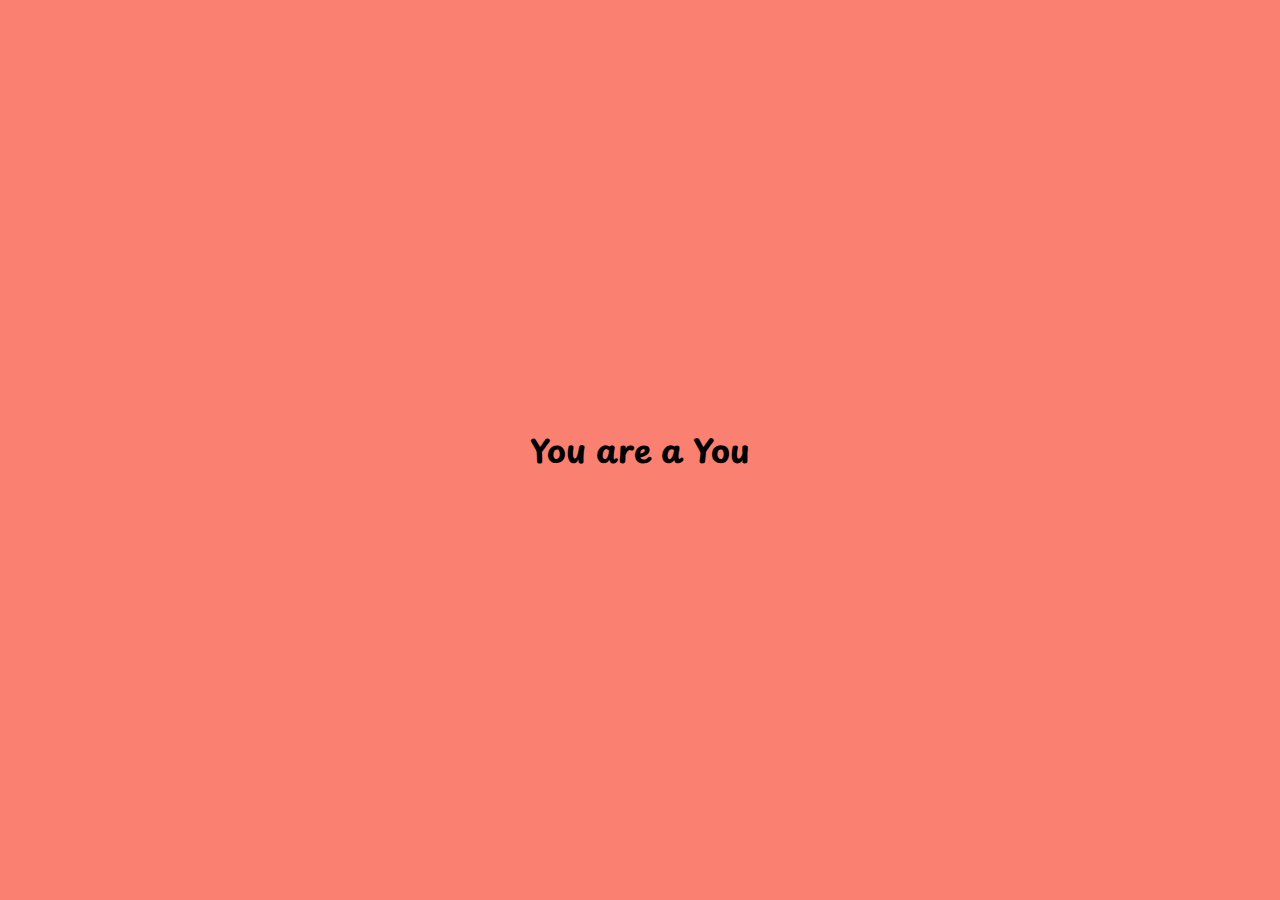
<file: Auto-text-effect-animation/index.html>
<!DOCTYPE html>
<html lang="en">
<head>
    <meta charset="UTF-8">
    <meta name="viewport" content="width=device-width, initial-scale=1.0">
    <title>Auto Text Effect Animation</title>
    <link rel="stylesheet" href="style.css">
</head>
<body>
    <div class="container">

    </div>

    <script src="script.js"></script>
</body>
</html>
</file>
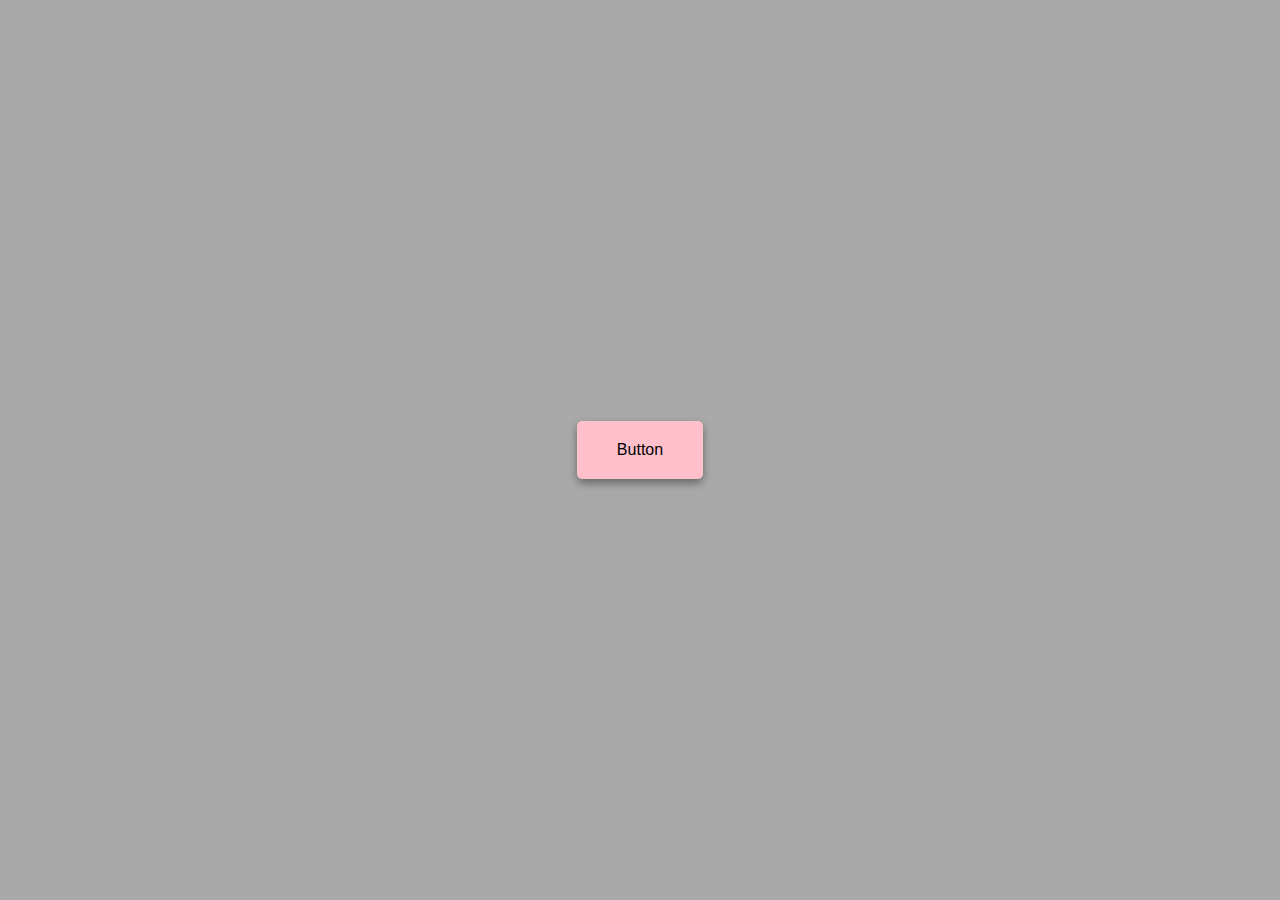
<file: Button-Ripple Effect/index.html>
<!DOCTYPE html>
<html lang="en">
<head>
    <meta charset="UTF-8">
    <meta name="viewport" content="width=device-width, initial-scale=1.0">
    <title>Button Ripple Effect</title>
    <link rel="stylesheet" href="style.css">
</head>
<body>
    <a href="#" class="btn"><span>Button</span></a>

    <script src="script.js"></script>
</body>
</html>
</file>
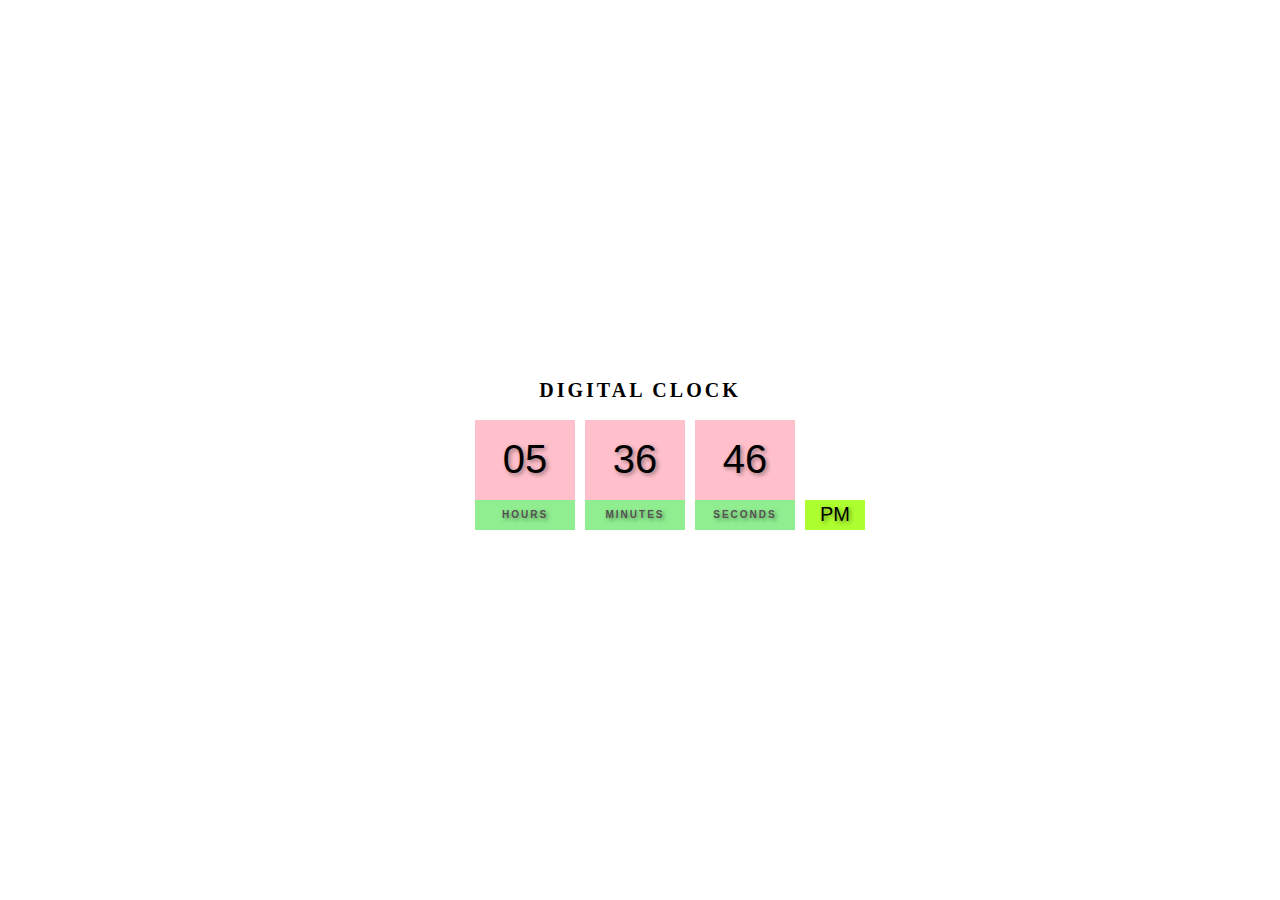
<file: Digital Clock/index.html>
<!DOCTYPE html>
<html lang="en">
<head>
    <meta charset="UTF-8">
    <meta name="viewport" content="width=device-width, initial-scale=1.0">
    <title>Digital Clock</title>
    <link rel="stylesheet" href="style.css">
</head>
<body>
    <h1>Digital Clock</h1>
    <div class="clock">
        <div>
            <span id="hours"></span>
            <span class="text">Hours</span>
        </div>
        <div>
            <span id="minutes"></span>
            <span class="text">Minutes</span>
        </div>
        <div>
            <span id="seconds"></span>
            <span class="text">Seconds</span>
        </div>
        <div>
            <span id="ampm">AM</span>
        </div>
    </div>

    <script src="script.js"></script>
</body>
</html>
</file>
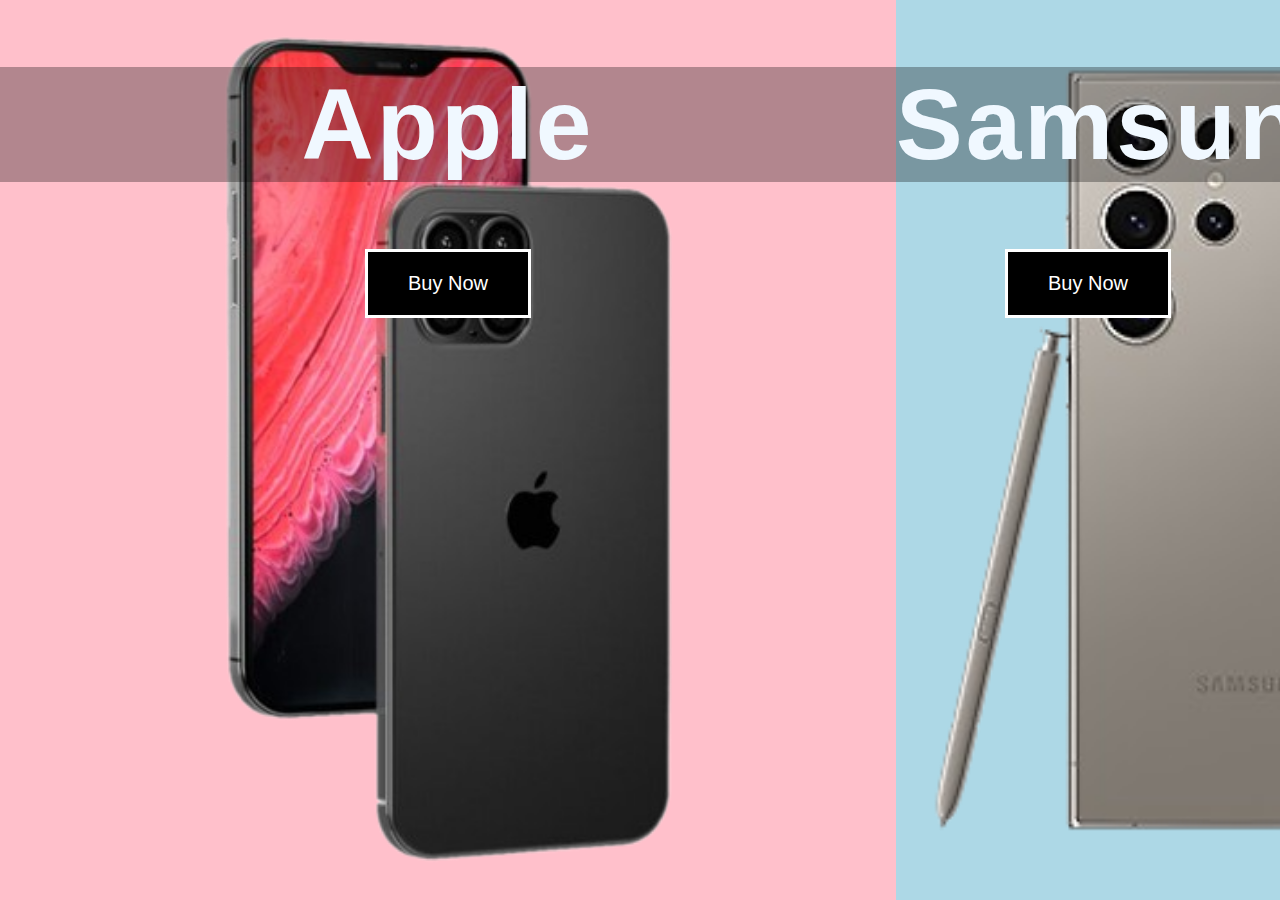
<file: Double Landing Page/index.html>
<!DOCTYPE html>
<html lang="en">
<head>
    <meta charset="UTF-8">
    <meta name="viewport" content="width=device-width, initial-scale=1.0">
    <title>Double Landing Page</title>
    <link rel="stylesheet" href="style.css">
</head>
<body>
    <div class="container">
        <div class="split left">
            <h1>Apple</h1>
            <button class="btn">Buy Now</button>
        </div>
        <div class="split right">
            <h1>Samsung</h1>
            <button class="btn">Buy Now</button>
        </div>

    </div>
    

    <script src="script.js"></script>
</body>
</html>
</file>
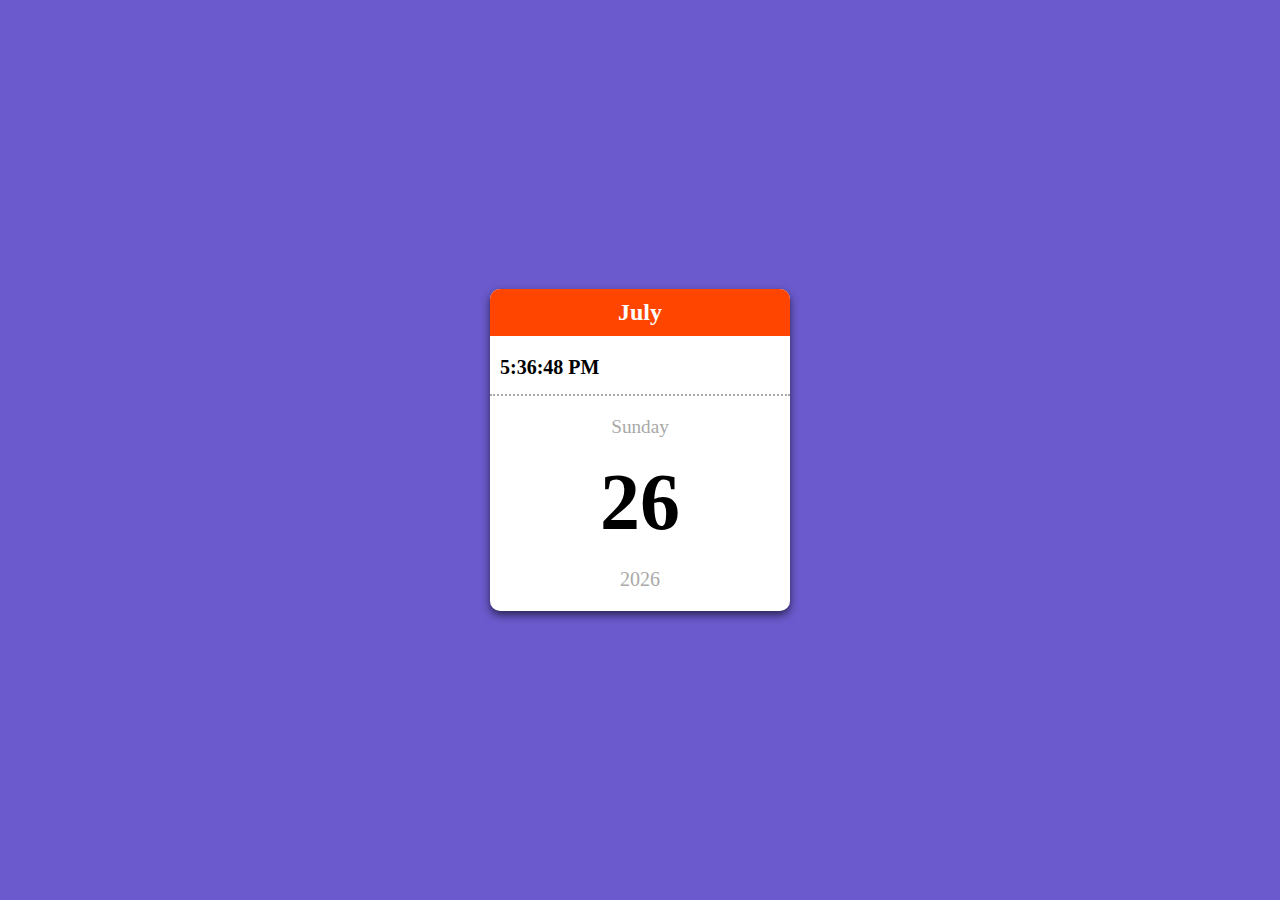
<file: Mini-Calender/index.html>
<!DOCTYPE html>
<html lang="en">
<head>
    <meta charset="UTF-8">
    <meta name="viewport" content="width=device-width, initial-scale=1.0">
    <title>Mini-Calendar</title>
    <link rel="stylesheet" href="style.css">
</head>
<body>
    <div class="calendar-container">
        <p class="month-name" id="month-name">Novenber</p>
        <p class="time" id="time">dgududg</p>
        <p class="day-name" id="day-name">Friday</p>
        <p class="date" id="date">20</p>
        <p class="year" id="year">2020</p>
    </div>
    <script src="script.js"></script>
</body>
</html>
</file>
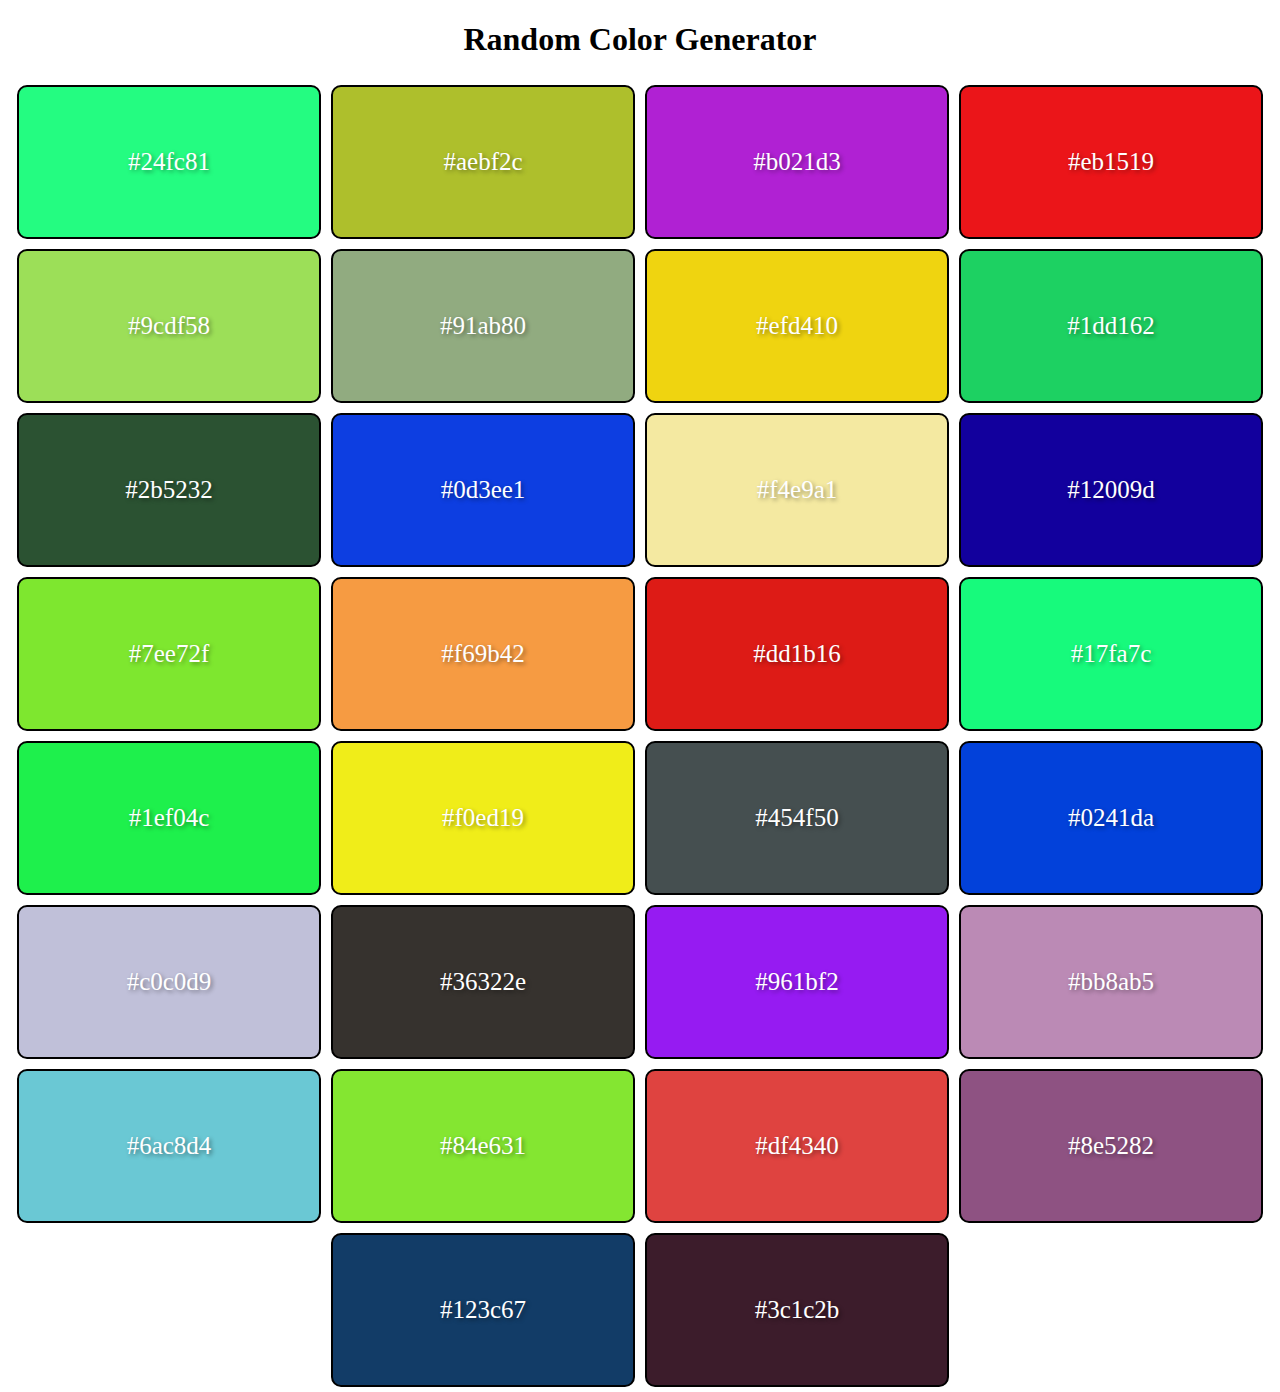
<file: Random Color Generator/index.html>
<!DOCTYPE html>
<html lang="en">
<head>
    <meta charset="UTF-8">
    <meta name="viewport" content="width=device-width, initial-scale=1.0">
    <title>Random Color Generator</title>
    <link rel="stylesheet" href="style.css">
</head>
<body>
    <h1>Random Color Generator</h1>
    <div class="container"></div>

    <script src="script.js"></script>
</body>
</html>
</file>
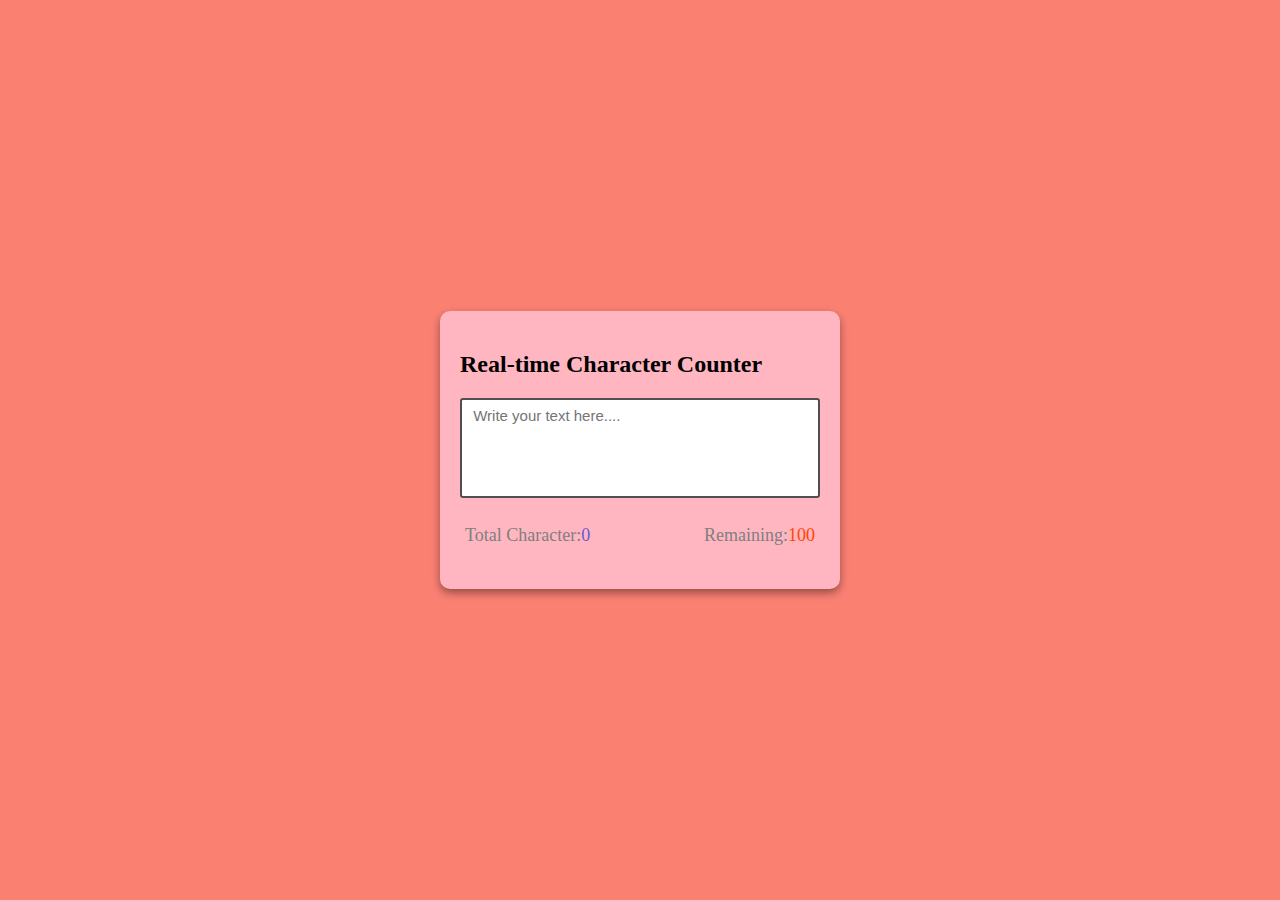
<file: Real-time Character Counter/index.html>
<!DOCTYPE html>
<html lang="en">
<head>
    <meta charset="UTF-8">
    <meta name="viewport" content="width=device-width, initial-scale=1.0">
    <title>Real-time Character Counter</title>
    <link rel="stylesheet" href="style.css">
</head>
<body>
    <div class="container">
        <h2>Real-time Character Counter</h2>
        <textarea id="textarea" class="textarea" placeholder=" Write your text here...." maxlength="100"></textarea>
        <div class="counter-container">
            <p>
                Total Character:<span class="total-counter" id="total-counter"></span>
            </p>
            <p>
                Remaining:<span class="remaining-counter" id="remaining-counter"></span>
            </p>
        </div>
    </div>
    
    <script src="script.js"></script>
</body>
</html>
</file>
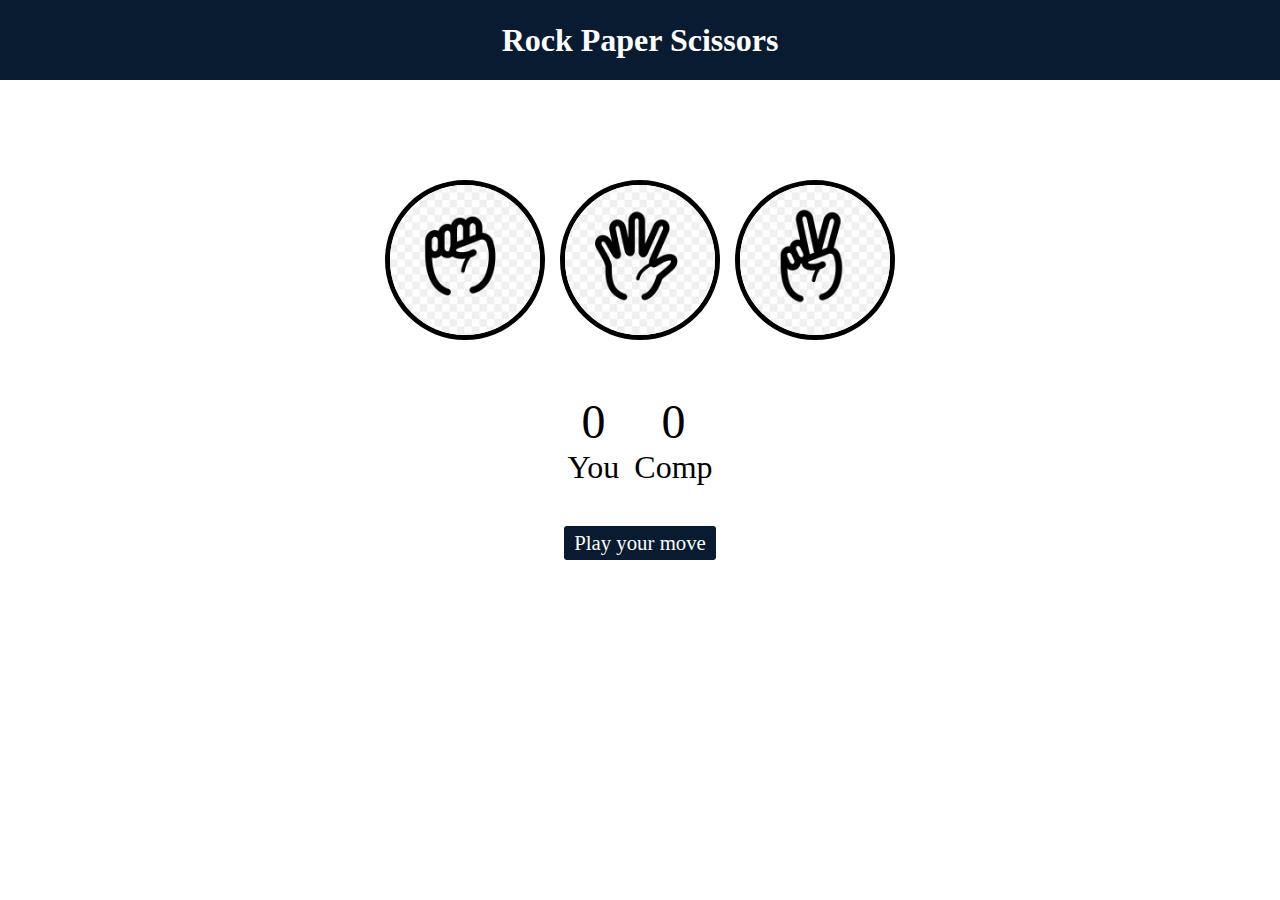
<file: Rock Paper Scissors game/index.html>
<!DOCTYPE html>
<html lang="en">
<head>
    <meta charset="UTF-8">
    <meta name="viewport" content="width=device-width, initial-scale=1.0">
    <title>Rock Paper Scissors Game</title>
    <link rel="stylesheet" href="style.css">
</head>
<body>
    <h1>Rock Paper Scissors</h1>
    <div class="choices">
        <div class="choice" id="rock">
            <img src="./images/rock.png">
        </div>
        <div class="choice" id="paper">
            <img src="./images/paper.png">
        </div>
        <div class="choice" id="scissors">
            <img src="./images/scissors.png">
        </div>
    </div>
    <div class="score-board">
        <div class="score">
            <p id="user-score">0</p>
            <p>You</p>
        </div>
        <div class="score">
            <p id="comp-score">0</p>
            <p>Comp</p> 
        </div>
    </div>
    <div class="msg-cointainer">
        <p id="msg">Play your move</p>
    </div>

    <script src="script.js"></script>
</body>
</html>
</file>
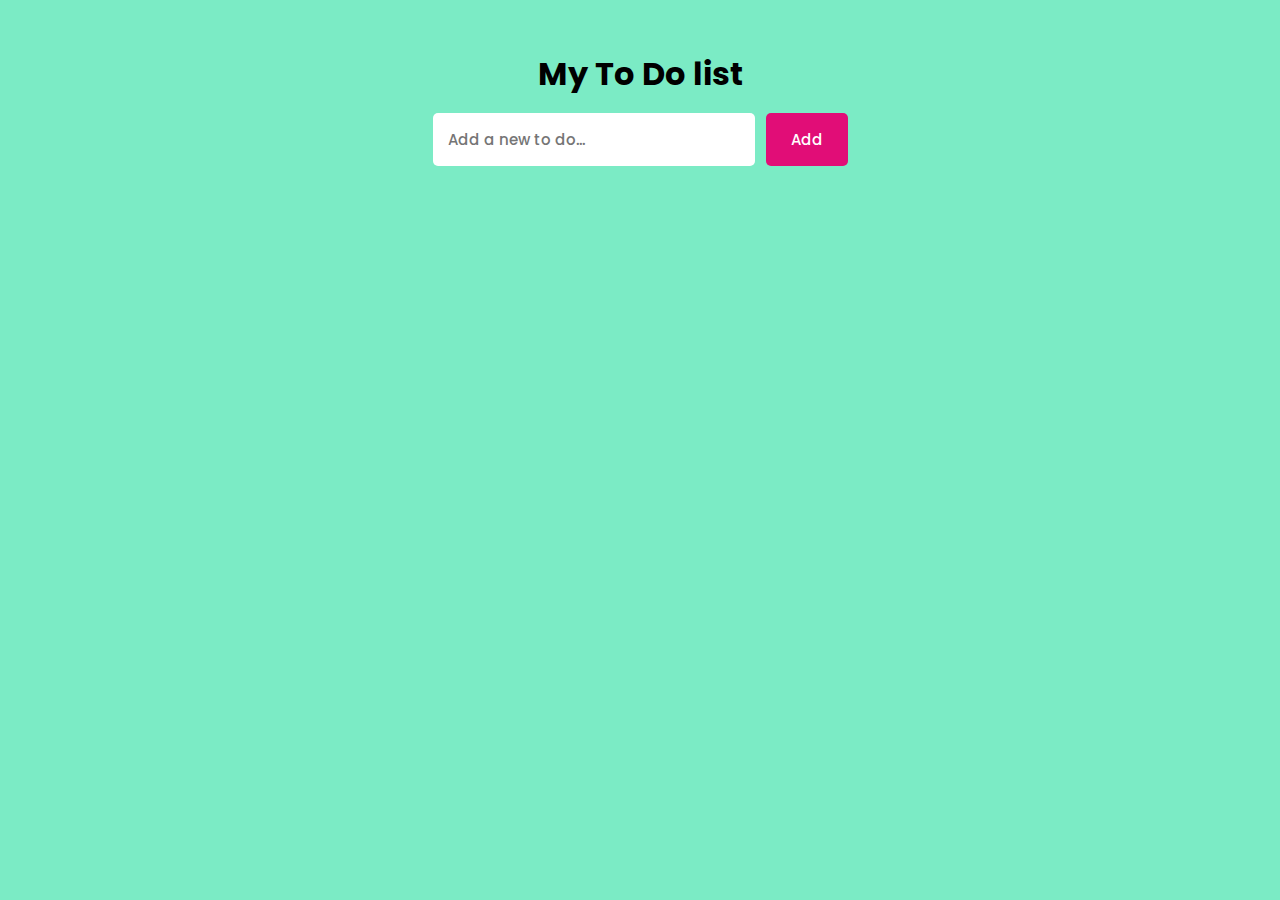
<file: To-Do List/index.html>
<!DOCTYPE html>
<html lang="en">
<head>
    <meta charset="UTF-8">
    <meta name="viewport" content="width=device-width, initial-scale=1.0">
    <title>To Do List</title>
    <link rel="stylesheet" href="style.css">
</head>
<body>
    <div class="container">
        <div class="input-container">
            <h1>My To Do list</h1>
            <input type="text" placeholder="Add a new to do..." id="inputBox">
            <input type="button" value="Add" id="addBtn">
        </div>

        <ul class="todolist" id="todoList">
            <!--li>Text1</li>
            <li>Text2</li>
            <li>Text3</li-->
        </ul>
    </div>
    <script src="script.js"></script>
</body>
</html>
</file>
<file: Auto-text-effect-animation/style.css>
@import url('https://fonts.googleapis.com/css2?family=Playpen+Sans:wght@100..800&display=swap');

*{
    margin: 0;
    padding: 0;
}

body{
    display: flex;
    justify-content: center;
    height: 100vh;
    align-items: center;
    background-color: salmon;
    font-family: "Playpen Sans", cursive;
}
</file>
<file: Button-Ripple Effect/style.css>
body{
    margin: 0;
    display: flex;
    justify-content: center;
    height: 100vh;
    align-items: center;
    font-family: sans-serif;
    background-color: darkgrey;
}

.btn{
    background-color: pink;
    padding: 20px 40px;
    border-radius: 5px;
    box-shadow: 0px 4px 8px rgba(0,0,0,.4);
    text-decoration: none;
    color: black;
    position: relative;
    overflow: hidden;
}

.btn span {
    position: relative;
    z-index: 1;
}

.btn::before{
    content: "";
    position: absolute;
    background: orangered;
    height: 0;
    width: 0;
    left: var(--xPos);
    top: var(--yPos);
    transform: translate(-50%, -50%);
    border-radius: 50%;
    transition: width 0.7s, height 0.7s;
}

.btn:hover::before{
    width: 300px;
    height: 300px;
}
</file>
<file: Digital Clock/style.css>
body{
    margin: 0;
    display: flex;
    flex-direction: column;
    justify-content: center;
    align-items: center;
    height: 100vh;
    background: url("https://images.unsplash.com/photo-1542273917363-3b1817f69a2d?w=1600&auto=format&fit=crop&q=60&ixlib=rb-4.0.3&ixid=M3wxMjA3fDB8MHxzZWFyY2h8NDd8fG5hdHVyZXxlbnwwfDB8MHx8fDA%3D");
    background-size: cover;
    overflow: hidden;
}

h1{
    text-transform: uppercase;
    letter-spacing: 3px;
    text-align: center;
    font-size: 20px;
    font-weight: bold;
}

.clock{
    display: flex;
}

.clock div{
    margin: 5px;
    position: relative;
}

.clock span{
    width: 100px;
    height: 80px;
    background-color: pink;
    display: flex;
    justify-content: center;
    align-items: center;
    font-family: sans-serif;
    font-size: 40px;
    text-shadow: 2px 2px 4px rgba(0,0,0,.4 );
}

.clock .text{
    height: 30px;
    font-size: 10px;
    text-transform: uppercase;
    letter-spacing: 2px;
    background: lightgreen;
    color: rgb(84, 81, 81);
    font-weight: bold;
}

.clock #ampm{
    position: absolute;
    bottom: 0;
    font-size: 20px;
    width: 60px;
    height: 30px;
    background: greenyellow;
}
</file>
<file: Double Landing Page/style.css>
body{
    margin: 0;
    padding: 0;
    display: flex;
    height: 100vh;
    justify-content: center;
    align-items: center;
    text-align: center;
    font-family: Impact, Haettenschweiler, 'Arial Narrow Bold', sans-serif;
}

.split{
    width: 50%;
    height: 100%;
    top: 0;
    overflow: hidden;
}

h1{
    font-size: 100px;
    color: aliceblue;
    backdrop-filter: brightness(.7);
    letter-spacing: 3px;
}

.btn{
    background-color: black;
    color: white;
    font-size: 20px;
    padding: 20px 40px;
    border: 3px solid;
    cursor: pointer;
    transition: 1s ;
    white-space: nowarp;
}

.btn:hover{
    background-color: white;
    color: black;
}

.split.left{
    position: absolute;
    left: 0;
    background-color: pink;
    background-image: url(apple-img.png);
    background-size: cover;
}

.split.right{
    position: absolute;
    right: 0;
    background-color: lightblue;
    background-image: url(samsung-img.png);
    background-size: cover;
}

.active-left .left{
    width: 70%;
}

.active-left .right{
    width: 30%;
}

.active-right .right{
    width: 70%;
}

.active-right .left{
    width: 30%;
}

.left , .right{
    transition: width 2s ease-in-out;
}
</file>
<file: Mini-Calender/style.css>
body{
    margin: 0;
    display: flex;
    justify-content: center;
    height: 100vh;
    align-items: center;
    font-family: cursive;
    background-color: slateblue;
}

.calendar-container{
    background-color: #fff;
    width: 300px;
    text-align: center;
    border-radius: 10px;
    box-shadow: 0 4px 8px rgba(0,0,0,.6);
    overflow: hidden;
    
}

.month-name{
    margin: 0;
    background-color: orangered;
    color: #fff;
    padding: 10px;
    font-weight: bold;
    font-size: 1.5rem;
}

.time{
    color: black;
    text-align: left;
    padding-left: 10px;
    padding-bottom: 15px;
    border-bottom: 2px dotted darkgray;
    font-size: 20px;
    font-weight: bold;
}

.day-name{
    font-size: 1.2rem;
    color: darkgray;
}

.date{
    font-size: 80px;
    margin: 0;
    font-weight: bold;
}

.year{
    margin:20px 0;
    font-size: 20px;
    color: darkgray;
    font-weight: 500;
}
</file>
<file: Random Color Generator/style.css>
body{
    margin: 0;
    padding: 0;
    font-family: cursive;
}

h1{
    text-align: center;
}

.container{
    display: flex;
    flex-wrap: wrap;
    justify-content: center;
}

.color-container{
    background-color: aqua;
    height: 150px;
    width: 300px;
    margin: 5px;
    display: flex;
    justify-content: center;
    align-items: center;
    font-size: 25px;
    color: white;
    text-shadow: 2px 2px 4px rgba(0,0,0,0.4);
    border: 2px solid black;
    border-radius: 10px;
}
</file>
<file: Real-time Character Counter/style.css>
*{
    box-sizing: border-box;
    font-family: cursive;
}

body{
    margin: 0;
    padding: 0;
    display: flex;
    height: 100vh;
    justify-content: center;
    align-items: center; 
    background-color: salmon;
}

.container{
    background-color: lightpink;
    width: 400px;
    padding: 20px;
    margin: 5px;
    border-radius: 10px;
    box-shadow: 0 4px 8px rgba(0,0,0,.4);
}

.textarea{
    resize: none;
    width: 100%;
    height: 100px;
    font-family: sans-serif;
    font-size: 15px;
    padding: 7px;
    border: 2px solid rgb(80, 78, 78);
    border-radius: 3px;
}

.counter-container{
    display: flex;
    justify-content: space-between;
}

.counter-container p{
    font-size: 18px;
    color: grey;
    padding: 5px;
}

.total-counter{
    color: slateblue;
}

.remaining-counter{
    color: orangered;
}
</file>
<file: Rock Paper Scissors game/style.css>
*{
    margin: 0;
    padding: 0;
    text-align: center;
    justify-content: center;

}

h1{
    background: #081b31;
    color: white;
    height: 5rem;
    line-height: 5rem;
    
}

.choices {
    display: flex;
    flex-direction: row; /* Arrange items horizontally */
    justify-content: center; /* Center items horizontally */
    align-items: center; /* Center items vertically */
    gap: 15px;
    margin-top: 100px;
  }

  /*.choice{
    height: 160px;
    width: 160px;
  }*/

  img{
    height: 150px;
    max-width: 150px;
    border-radius: 50%;
    border: 5px solid;
    cursor: pointer;
  }

  img:hover{
    opacity: 0.70;
    border: 5px solid #081b31;
  }

  img:active{
    opacity: 0.90;
  }

.score-board{
    display: flex;
    gap: 15px;
    margin-top: 50px;
}

.score{
    font-size: 2rem;
}

#user-score, #comp-score{
    font-size: 3rem;
}

.msg-cointainer{
    background: #081b31;
    color: white;
    font-size: 1.3rem;
    display: inline-block;
    padding: 5px 10px;
    border-radius: 3px;
    margin: 40px;
}
</file>
<file: To-Do List/style.css>
@import url('https://fonts.googleapis.com/css2?family=Poppins:ital,wght@0,100;0,200;0,300;0,400;0,500;0,600;0,700;0,800;0,900;1,100;1,200;1,300;1,400;1,500;1,600;1,700;1,800;1,900&display=swap');


* {
    margin: 0;
    padding: 0;
    box-sizing: border-box;
    font-family: "Poppins", sans-serif;
}

body{
    background-color: rgb(123, 235, 197);
}

.container{
    display: flex;
    flex-direction: column;
    align-items: center;
    justify-content: center;
    margin-top: 30px;
}

.input-container{
    width: 100%;
    max-width: 500px;
    text-align: center;
    padding: 20px;
}

.input-container input{
    border: none;
    outline: none;
    padding: 15px;
    margin-block: 15px;
    font-size: 15px;
    border-radius: 5px;
}

.input-container input[type="text"]{
    width: 70%;
    font-weight: 500;
}

.input-container input[type="button"]{
    background-color: rgb(225, 13, 119);
    color: white;
    font-weight: 500;
    margin-left: 7px;
    cursor: pointer;
    padding-inline: 25px;
    transition: 0.5s;
}

.input-container input[type="button"]:hover{
    background-color: rgb(205, 23, 114);
    color: white;
    font-weight: 600;
}

ul{
    width: 100%;
    max-width: 400px;
    /*display: flex;
    flex-direction: column;
    align-items: center;
    justify-content: center;*/
}

ul li{
    list-style-type: none;
    border: 1px solid rgb(152, 147, 147);
    border-radius: 7px;
    margin-block-end: 10px;
    padding: 6px 12px;
    cursor: pointer;
    background-color: white;
    display: flex;
    align-items: center;
    justify-content: space-between;
    transition: 0.5s;
}

ul li:hover{
    background-color: #ebe6e6;
}

ul li p{
    flex-grow: 1;
    padding: 2px;
}

.btn{
    border: none;
    outline: none;
    font-size: 15px;
    font-weight: 600;
    background: none;
    cursor: pointer;
    padding: 5px;
}

.deleteBtn{
    color:#ff0303
}

.editBtn{
    color:#01fc01
}
</file>
